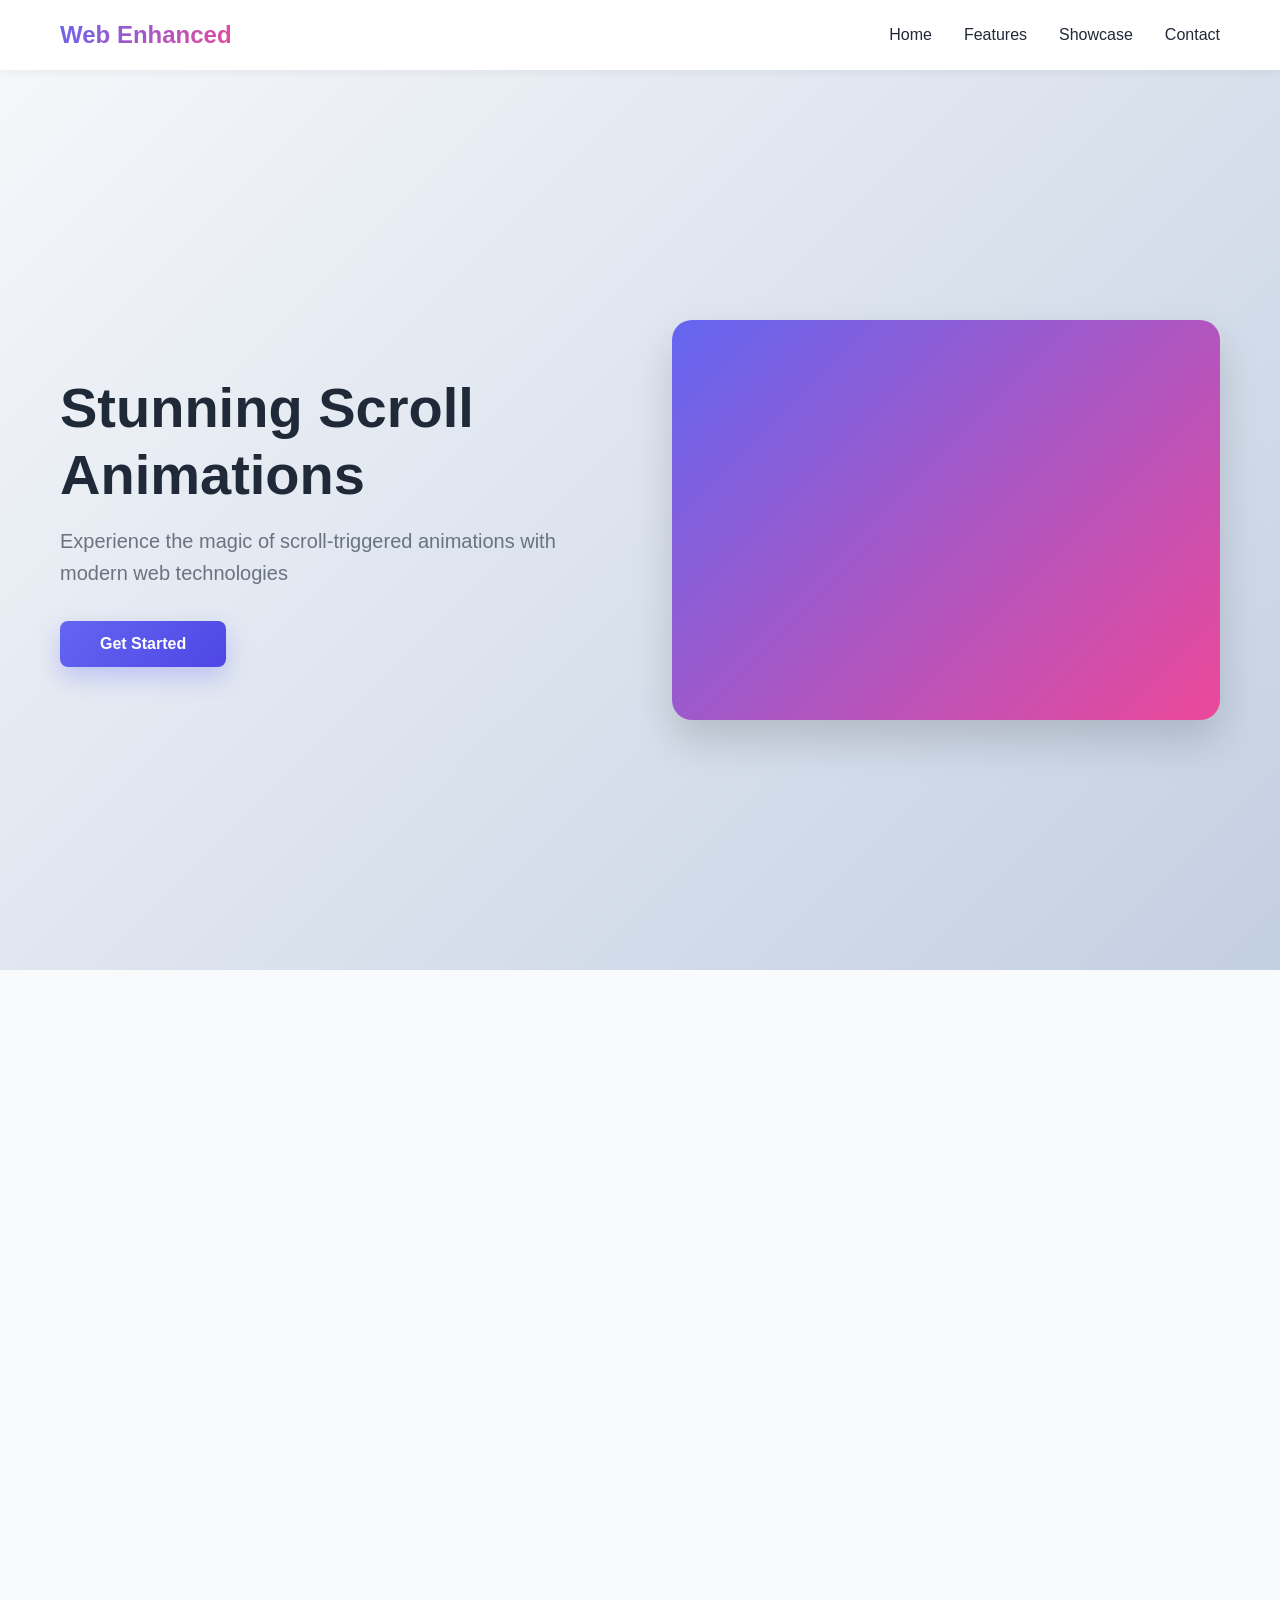
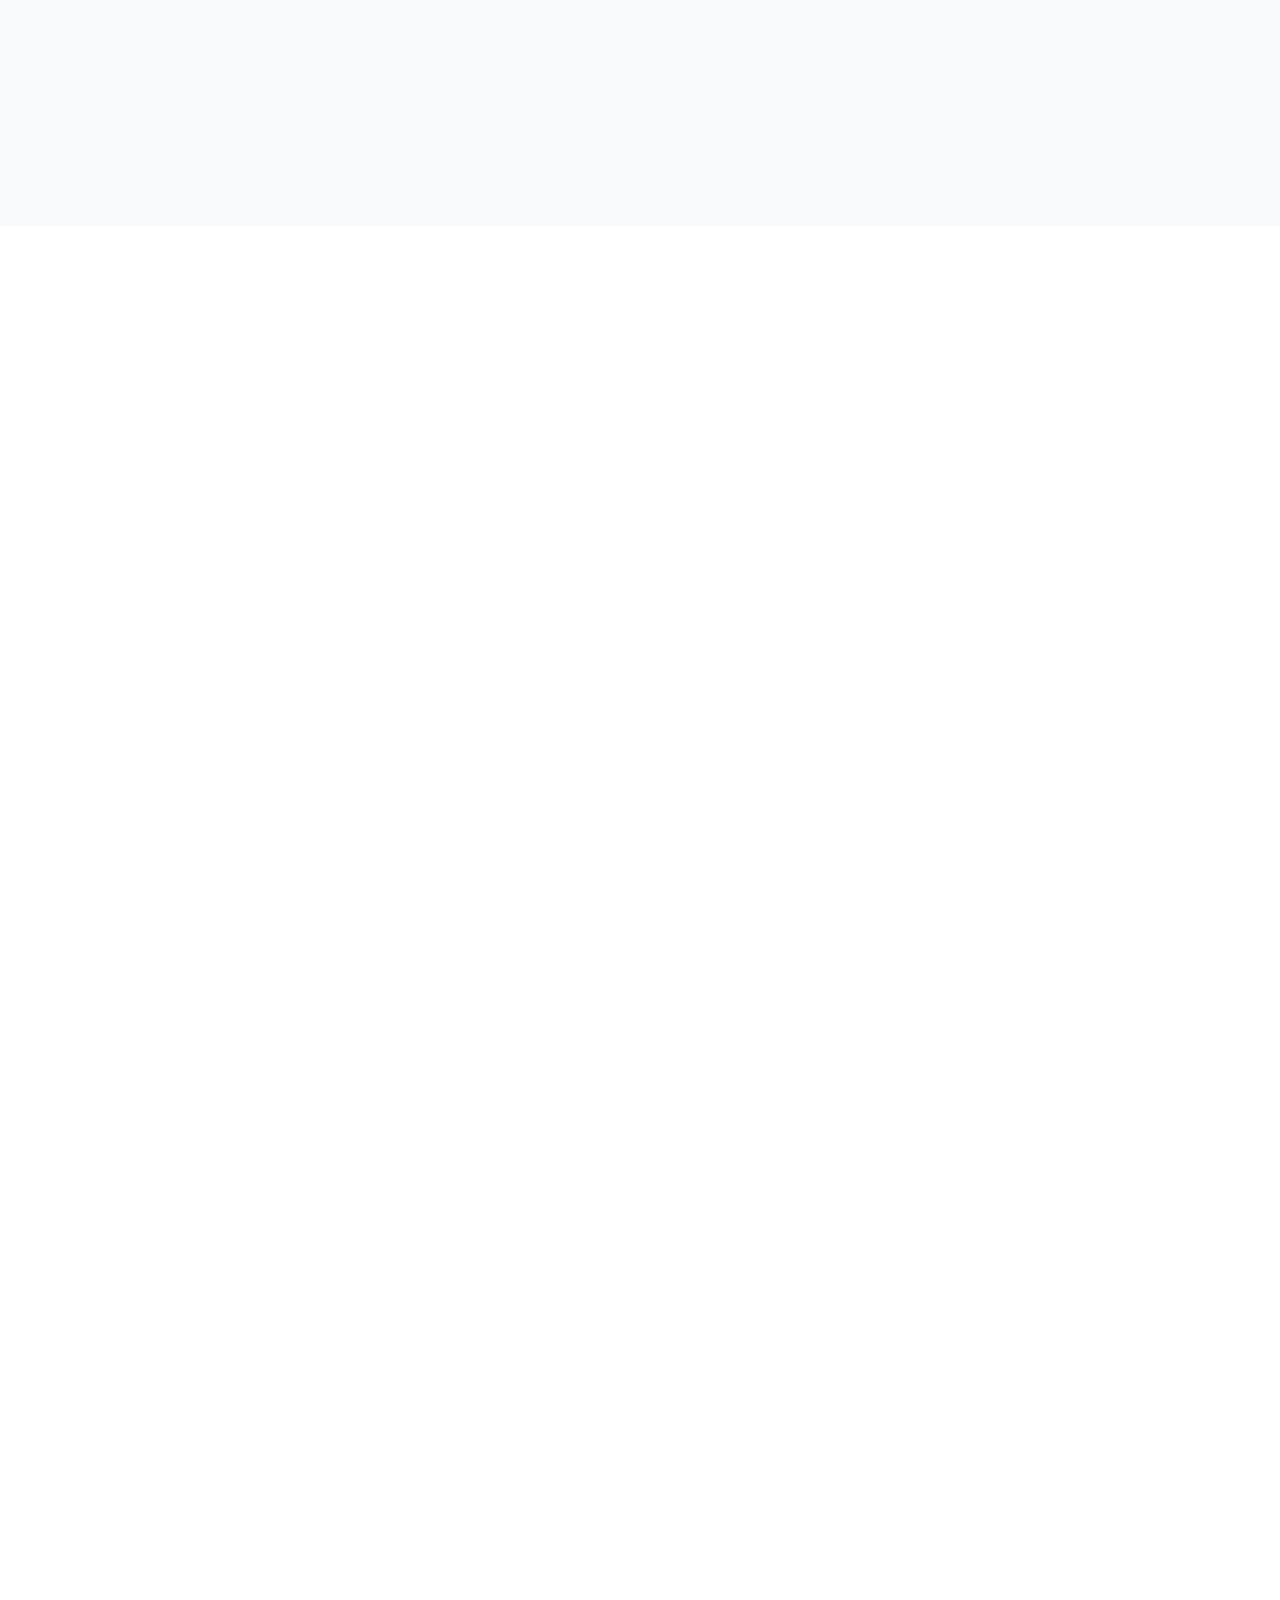
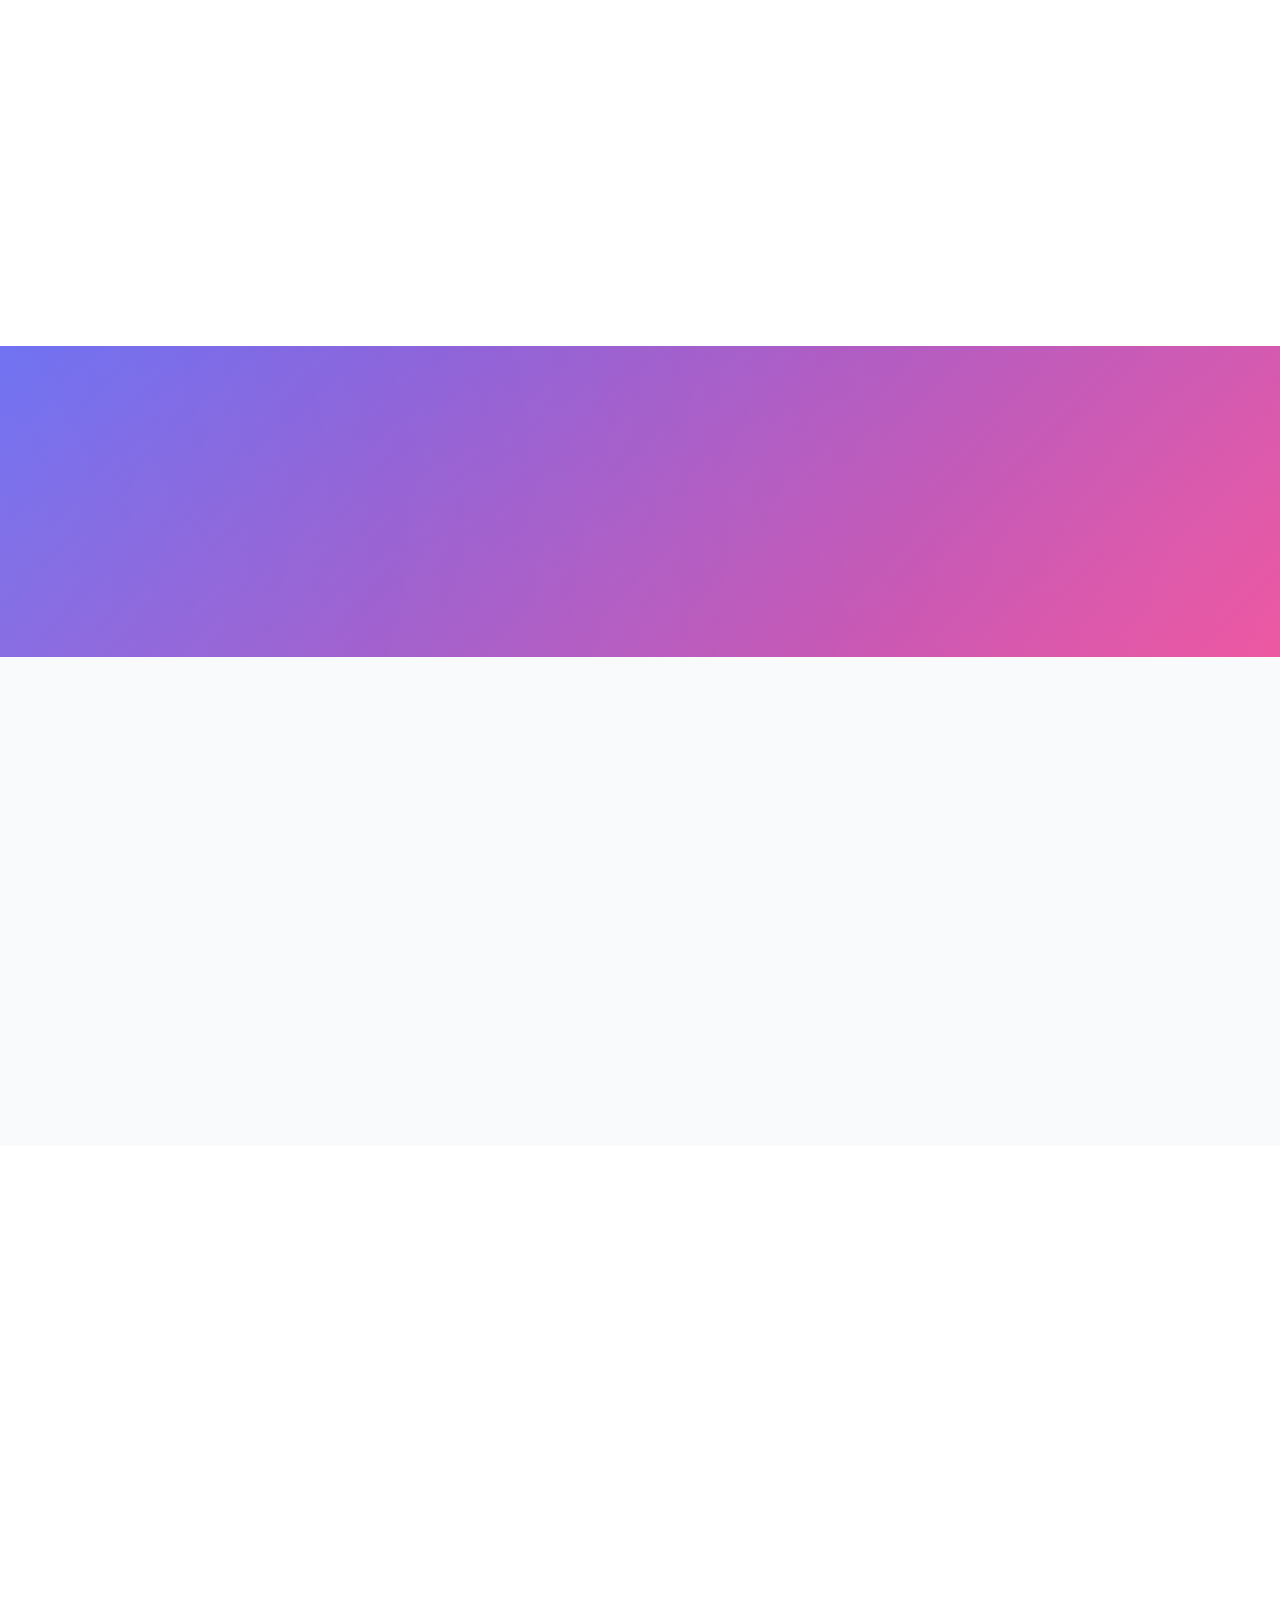
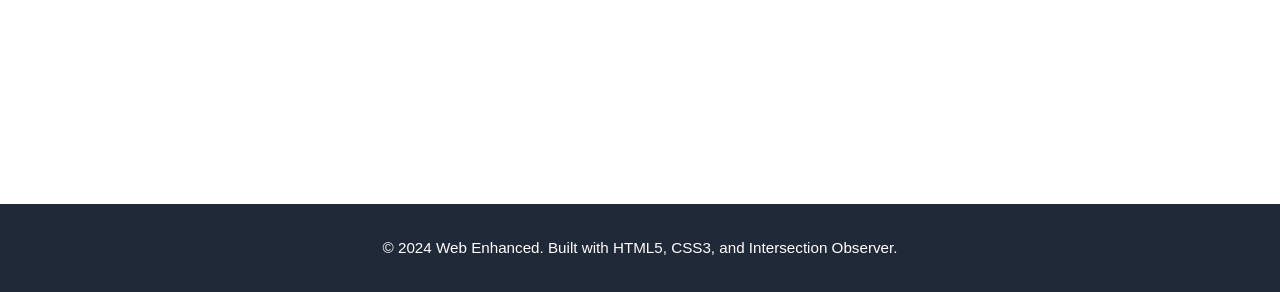
<file: index.html>
<!DOCTYPE html>
<html lang="en">
<head>
    <meta charset="UTF-8">
    <meta name="viewport" content="width=device-width, initial-scale=1.0">
    <title>Web Enhanced - Scroll Animations</title>
    <link rel="stylesheet" href="styles.css">
</head>
<body>
    <!-- Navigation -->
    <nav class="navbar">
        <div class="container">
            <div class="logo">Web Enhanced</div>
            <ul class="nav-links">
                <li><a href="#home">Home</a></li>
                <li><a href="#features">Features</a></li>
                <li><a href="#showcase">Showcase</a></li>
                <li><a href="#contact">Contact</a></li>
            </ul>
        </div>
    </nav>

    <!-- Hero Section -->
    <section id="home" class="hero">
        <div class="container">
            <div class="hero-content">
                <h1 class="hero-title fade-in-up">Stunning Scroll Animations</h1>
                <p class="hero-subtitle fade-in-up" style="animation-delay: 0.2s">
                    Experience the magic of scroll-triggered animations with modern web technologies
                </p>
                <button class="cta-button fade-in-up" style="animation-delay: 0.4s">Get Started</button>
            </div>
            <div class="hero-image fade-in-right">
                <div class="gradient-box"></div>
            </div>
        </div>
    </section>

    <!-- Features Section -->
    <section id="features" class="features">
        <div class="container">
            <h2 class="section-title scroll-animate">Key Features</h2>
            
            <div class="features-grid">
                <!-- Feature 1 -->
                <div class="feature-card scroll-animate" data-animation="slide-left">
                    <div class="feature-icon">
                        <svg width="50" height="50" viewBox="0 0 50 50" fill="none">
                            <circle cx="25" cy="25" r="22" stroke="currentColor" stroke-width="2"/>
                            <path d="M25 15v20M15 25h20" stroke="currentColor" stroke-width="2" stroke-linecap="round"/>
                        </svg>
                    </div>
                    <h3>Responsive Design</h3>
                    <p>Works seamlessly on all devices - desktop, tablet, and mobile screens.</p>
                </div>

                <!-- Feature 2 -->
                <div class="feature-card scroll-animate" data-animation="slide-up">
                    <div class="feature-icon">
                        <svg width="50" height="50" viewBox="0 0 50 50" fill="none">
                            <rect x="8" y="8" width="34" height="34" stroke="currentColor" stroke-width="2"/>
                            <path d="M22 28L28 22M28 28L22 22" stroke="currentColor" stroke-width="2" stroke-linecap="round"/>
                        </svg>
                    </div>
                    <h3>Smooth Animations</h3>
                    <p>CSS3 and Intersection Observer API for buttery-smooth scroll animations.</p>
                </div>

                <!-- Feature 3 -->
                <div class="feature-card scroll-animate" data-animation="slide-right">
                    <div class="feature-icon">
                        <svg width="50" height="50" viewBox="0 0 50 50" fill="none">
                            <circle cx="25" cy="25" r="22" stroke="currentColor" stroke-width="2"/>
                            <path d="M18 28l5-6 7 8 6-8" stroke="currentColor" stroke-width="2" stroke-linecap="round" stroke-linejoin="round"/>
                        </svg>
                    </div>
                    <h3>Performance Optimized</h3>
                    <p>Lightweight and fast-loading with optimized animations for great performance.</p>
                </div>

                <!-- Feature 4 -->
                <div class="feature-card scroll-animate" data-animation="zoom-in">
                    <div class="feature-icon">
                        <svg width="50" height="50" viewBox="0 0 50 50" fill="none">
                            <path d="M8 12h34v26H8z" stroke="currentColor" stroke-width="2"/>
                            <path d="M8 12l17 15 17-15" stroke="currentColor" stroke-width="2" stroke-linejoin="round"/>
                        </svg>
                    </div>
                    <h3>Easy Integration</h3>
                    <p>Simple to integrate into any project with minimal dependencies.</p>
                </div>

                <!-- Feature 5 -->
                <div class="feature-card scroll-animate" data-animation="slide-left">
                    <div class="feature-icon">
                        <svg width="50" height="50" viewBox="0 0 50 50" fill="none">
                            <circle cx="25" cy="25" r="22" stroke="currentColor" stroke-width="2"/>
                            <path d="M25 15v10M25 30v5" stroke="currentColor" stroke-width="2" stroke-linecap="round"/>
                            <path d="M15 25h10M30 25h10" stroke="currentColor" stroke-width="2" stroke-linecap="round"/>
                        </svg>
                    </div>
                    <h3>Modern Tech Stack</h3>
                    <p>Built with HTML5, CSS3, and vanilla JavaScript - no heavy frameworks.</p>
                </div>

                <!-- Feature 6 -->
                <div class="feature-card scroll-animate" data-animation="slide-right">
                    <div class="feature-icon">
                        <svg width="50" height="50" viewBox="0 0 50 50" fill="none">
                            <path d="M12 38h26V12H12v26z" stroke="currentColor" stroke-width="2"/>
                            <path d="M12 18h26M18 12v26M32 12v26" stroke="currentColor" stroke-width="2"/>
                        </svg>
                    </div>
                    <h3>Customizable</h3>
                    <p>Easily customize colors, animations, and timing to match your brand.</p>
                </div>
            </div>
        </div>
    </section>

    <!-- Showcase Section -->
    <section id="showcase" class="showcase">
        <div class="container">
            <h2 class="section-title scroll-animate">Animation Showcase</h2>
            
            <div class="showcase-grid">
                <!-- Showcase Item 1 -->
                <div class="showcase-item scroll-animate" data-animation="fade-in-left">
                    <div class="showcase-content">
                        <h3>Fade In Animations</h3>
                        <p>Elements fade in smoothly as they come into view. Perfect for introductions and content reveals.</p>
                    </div>
                    <div class="showcase-visual fade-visual"></div>
                </div>

                <!-- Showcase Item 2 -->
                <div class="showcase-item scroll-animate" data-animation="fade-in-right">
                    <div class="showcase-visual scale-visual"></div>
                    <div class="showcase-content">
                        <h3>Scale & Zoom Effects</h3>
                        <p>Create dynamic scale effects that grab attention and highlight important elements.</p>
                    </div>
                </div>

                <!-- Showcase Item 3 -->
                <div class="showcase-item scroll-animate" data-animation="fade-in-left">
                    <div class="showcase-content">
                        <h3>Slide Transitions</h3>
                        <p>Smooth sliding animations from various directions enhance the user experience.</p>
                    </div>
                    <div class="showcase-visual slide-visual"></div>
                </div>

                <!-- Showcase Item 4 -->
                <div class="showcase-item scroll-animate" data-animation="fade-in-right">
                    <div class="showcase-visual rotate-visual"></div>
                    <div class="showcase-content">
                        <h3>Rotation Effects</h3>
                        <p>Add rotation and transform effects for a modern, interactive feel.</p>
                    </div>
                </div>
            </div>
        </div>
    </section>

    <!-- Parallax Section -->
    <section class="parallax">
        <div class="container">
            <div class="parallax-content scroll-animate" data-animation="fade-in-up">
                <h2>Experience the Difference</h2>
                <p>Scroll animations make websites feel alive and engaging</p>
            </div>
        </div>
    </section>

    <!-- Stats Section -->
    <section class="stats">
        <div class="container">
            <h2 class="section-title scroll-animate">By The Numbers</h2>
            
            <div class="stats-grid">
                <div class="stat-card scroll-animate" data-animation="count-up">
                    <div class="stat-number">100%</div>
                    <div class="stat-label">Responsive</div>
                </div>
                <div class="stat-card scroll-animate" data-animation="count-up">
                    <div class="stat-number">60+</div>
                    <div class="stat-label">Animations</div>
                </div>
                <div class="stat-card scroll-animate" data-animation="count-up">
                    <div class="stat-number">Zero</div>
                    <div class="stat-label">Dependencies</div>
                </div>
                <div class="stat-card scroll-animate" data-animation="count-up">
                    <div class="stat-number">99%</div>
                    <div class="stat-label">Performance</div>
                </div>
            </div>
        </div>
    </section>

    <!-- Contact Section -->
    <section id="contact" class="contact">
        <div class="container">
            <h2 class="section-title scroll-animate">Get In Touch</h2>
            
            <form class="contact-form scroll-animate">
                <div class="form-group">
                    <input type="text" placeholder="Your Name" required>
                </div>
                <div class="form-group">
                    <input type="email" placeholder="Your Email" required>
                </div>
                <div class="form-group">
                    <textarea placeholder="Your Message" rows="5" required></textarea>
                </div>
                <button type="submit" class="submit-btn">Send Message</button>
            </form>
        </div>
    </section>

    <!-- Footer -->
    <footer class="footer">
        <div class="container">
            <p>&copy; 2024 Web Enhanced. Built with HTML5, CSS3, and Intersection Observer.</p>
        </div>
    </footer>

    <script src="script.js"></script>
</body>
</html>
</file>
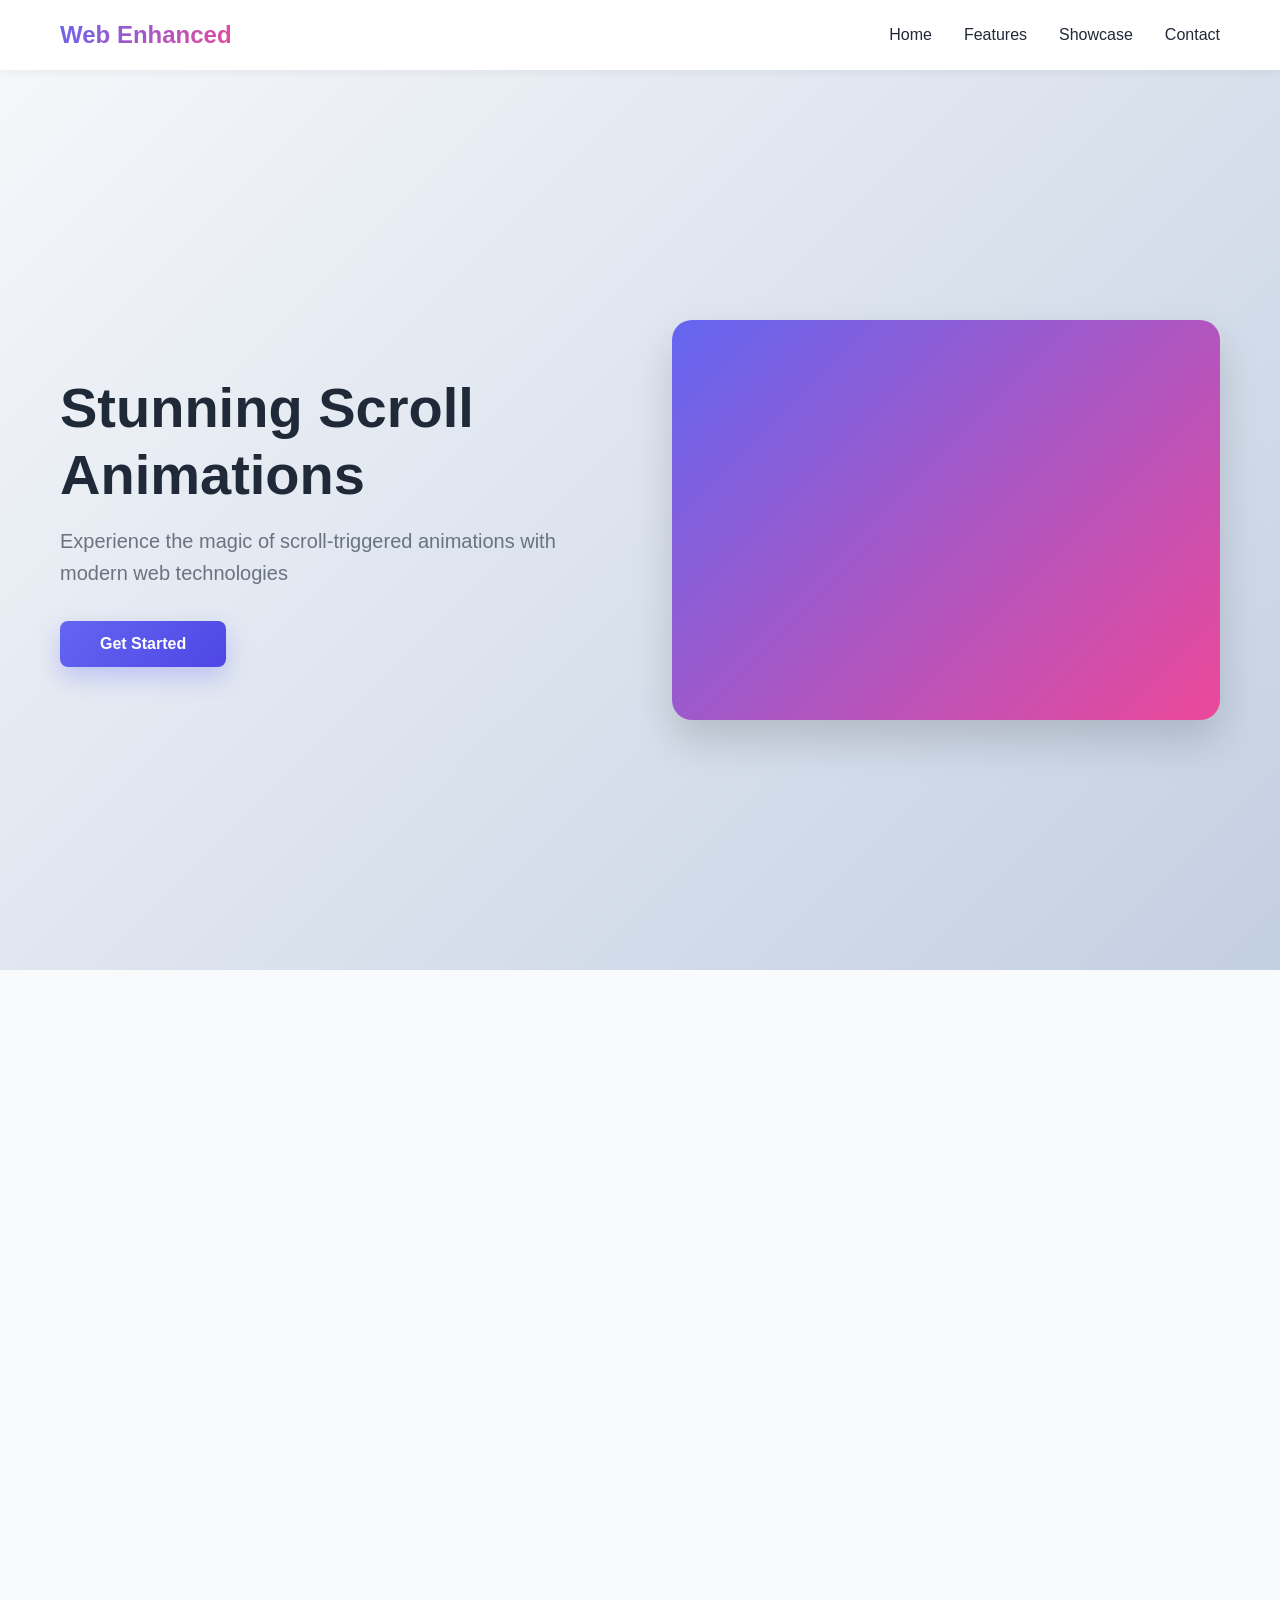
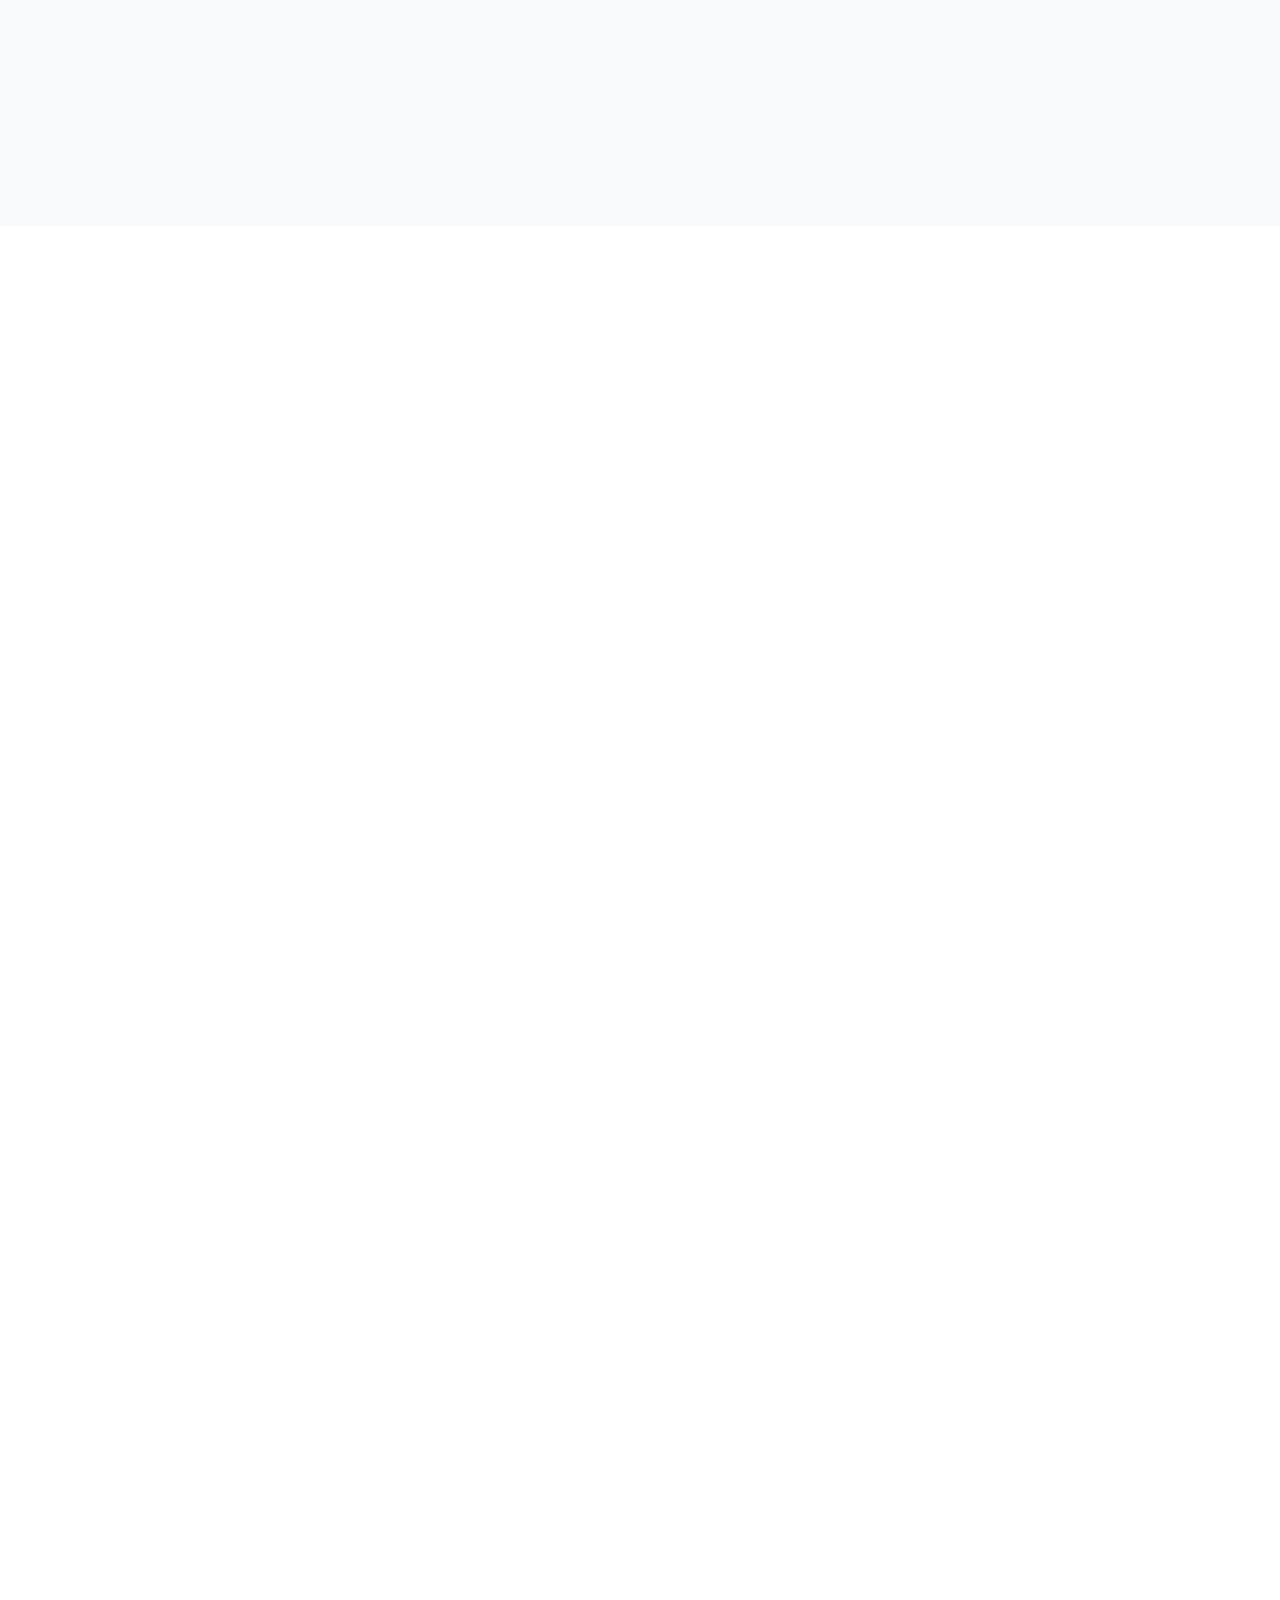
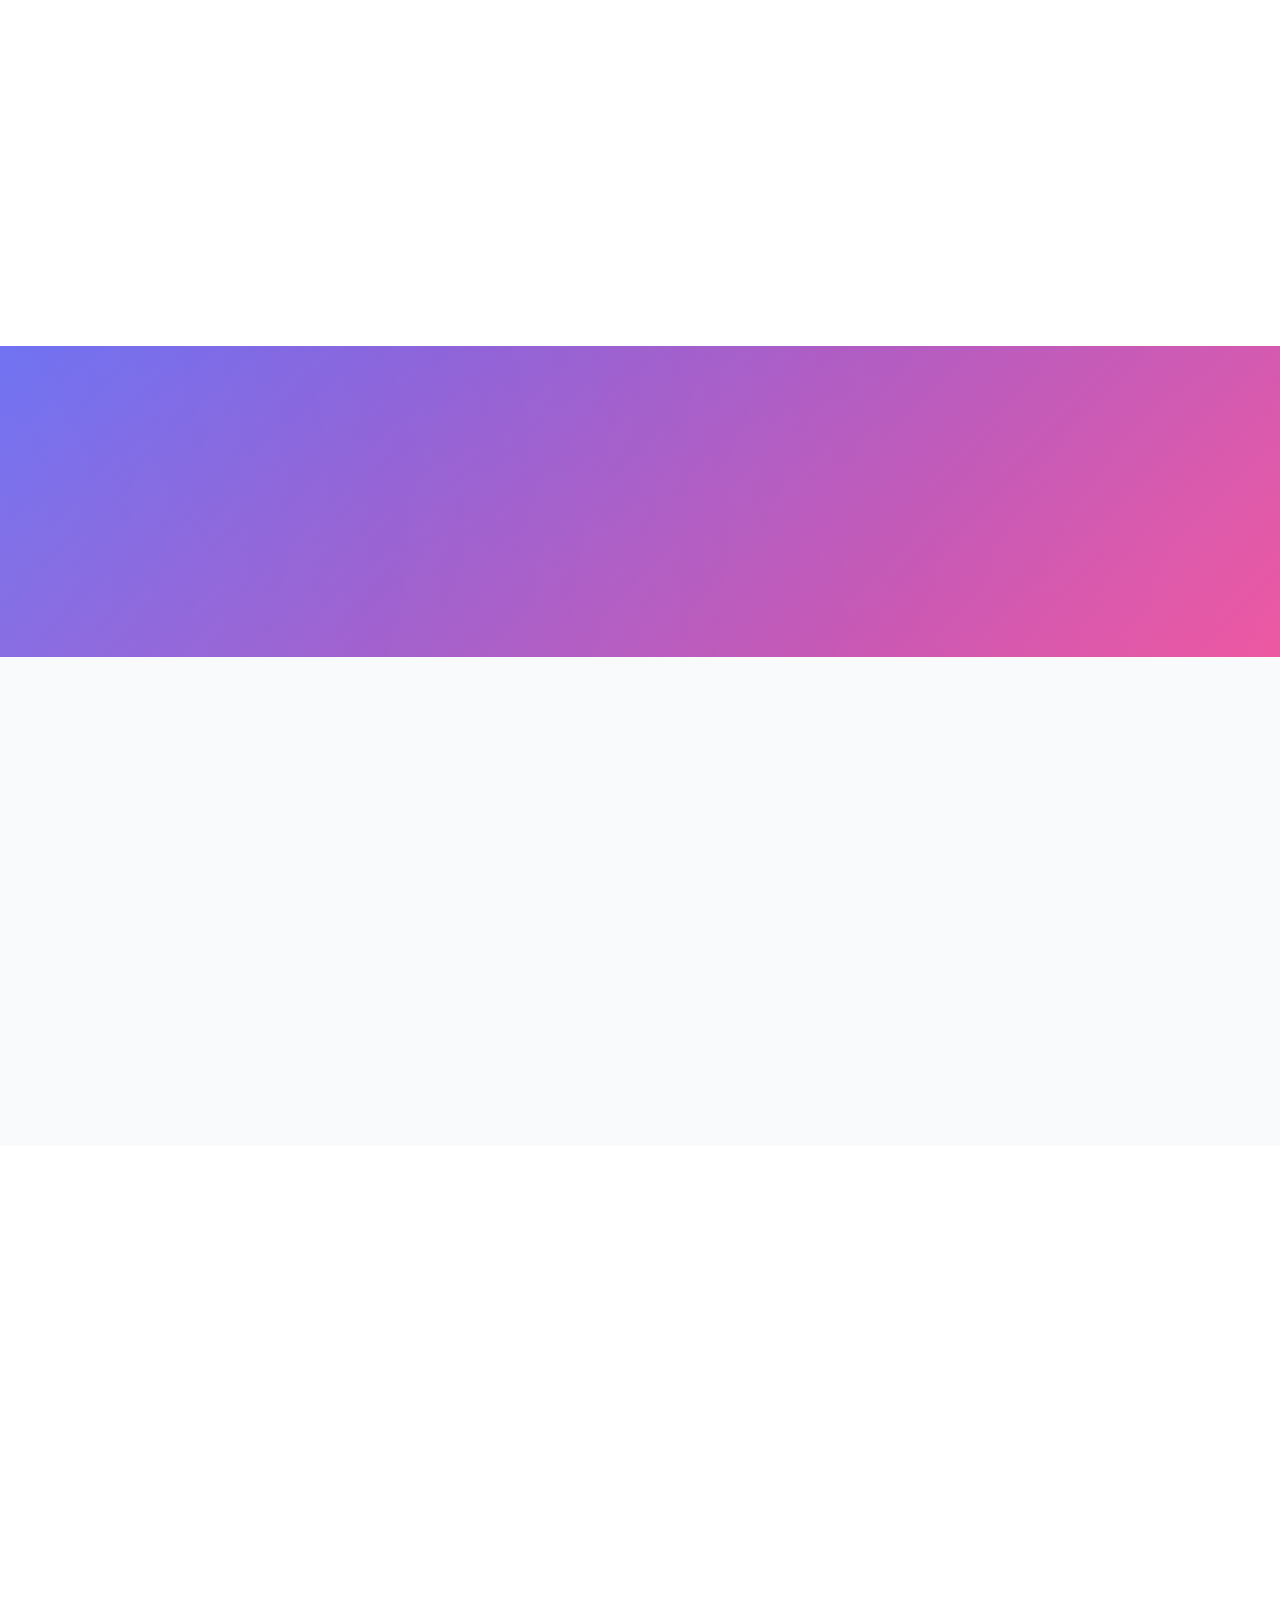
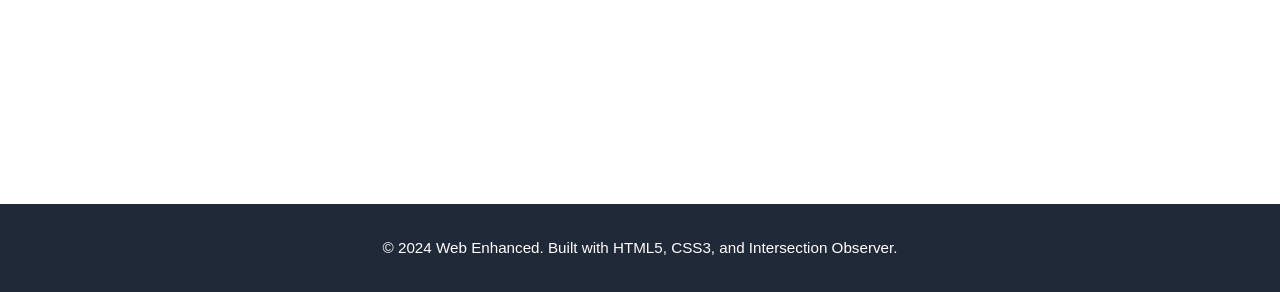
<file: html/index.html>
<!DOCTYPE html>
<html lang="en">
<head>
    <meta charset="UTF-8">
    <meta name="viewport" content="width=device-width, initial-scale=1.0">
    <title>Web Enhanced - Scroll Animations</title>
    <link rel="stylesheet" href="../css/styles.css">
</head>
<body>
    <!-- Navigation -->
    <nav class="navbar">
        <div class="container">
            <div class="logo">Web Enhanced</div>
            <ul class="nav-links">
                <li><a href="#home">Home</a></li>
                <li><a href="#features">Features</a></li>
                <li><a href="#showcase">Showcase</a></li>
                <li><a href="#contact">Contact</a></li>
            </ul>
        </div>
    </nav>

    <!-- Hero Section -->
    <section id="home" class="hero">
        <div class="container">
            <div class="hero-content">
                <h1 class="hero-title fade-in-up">Stunning Scroll Animations</h1>
                <p class="hero-subtitle fade-in-up" style="animation-delay: 0.2s">
                    Experience the magic of scroll-triggered animations with modern web technologies
                </p>
                <button class="cta-button fade-in-up" style="animation-delay: 0.4s">Get Started</button>
            </div>
            <div class="hero-image fade-in-right">
                <div class="gradient-box"></div>
            </div>
        </div>
    </section>

    <!-- Features Section -->
    <section id="features" class="features">
        <div class="container">
            <h2 class="section-title scroll-animate">Key Features</h2>
            
            <div class="features-grid">
                <!-- Feature 1 -->
                <div class="feature-card scroll-animate" data-animation="slide-left">
                    <div class="feature-icon">
                        <svg width="50" height="50" viewBox="0 0 50 50" fill="none">
                            <circle cx="25" cy="25" r="22" stroke="currentColor" stroke-width="2"/>
                            <path d="M25 15v20M15 25h20" stroke="currentColor" stroke-width="2" stroke-linecap="round"/>
                        </svg>
                    </div>
                    <h3>Responsive Design</h3>
                    <p>Works seamlessly on all devices - desktop, tablet, and mobile screens.</p>
                </div>

                <!-- Feature 2 -->
                <div class="feature-card scroll-animate" data-animation="slide-up">
                    <div class="feature-icon">
                        <svg width="50" height="50" viewBox="0 0 50 50" fill="none">
                            <rect x="8" y="8" width="34" height="34" stroke="currentColor" stroke-width="2"/>
                            <path d="M22 28L28 22M28 28L22 22" stroke="currentColor" stroke-width="2" stroke-linecap="round"/>
                        </svg>
                    </div>
                    <h3>Smooth Animations</h3>
                    <p>CSS3 and Intersection Observer API for buttery-smooth scroll animations.</p>
                </div>

                <!-- Feature 3 -->
                <div class="feature-card scroll-animate" data-animation="slide-right">
                    <div class="feature-icon">
                        <svg width="50" height="50" viewBox="0 0 50 50" fill="none">
                            <circle cx="25" cy="25" r="22" stroke="currentColor" stroke-width="2"/>
                            <path d="M18 28l5-6 7 8 6-8" stroke="currentColor" stroke-width="2" stroke-linecap="round" stroke-linejoin="round"/>
                        </svg>
                    </div>
                    <h3>Performance Optimized</h3>
                    <p>Lightweight and fast-loading with optimized animations for great performance.</p>
                </div>

                <!-- Feature 4 -->
                <div class="feature-card scroll-animate" data-animation="zoom-in">
                    <div class="feature-icon">
                        <svg width="50" height="50" viewBox="0 0 50 50" fill="none">
                            <path d="M8 12h34v26H8z" stroke="currentColor" stroke-width="2"/>
                            <path d="M8 12l17 15 17-15" stroke="currentColor" stroke-width="2" stroke-linejoin="round"/>
                        </svg>
                    </div>
                    <h3>Easy Integration</h3>
                    <p>Simple to integrate into any project with minimal dependencies.</p>
                </div>

                <!-- Feature 5 -->
                <div class="feature-card scroll-animate" data-animation="slide-left">
                    <div class="feature-icon">
                        <svg width="50" height="50" viewBox="0 0 50 50" fill="none">
                            <circle cx="25" cy="25" r="22" stroke="currentColor" stroke-width="2"/>
                            <path d="M25 15v10M25 30v5" stroke="currentColor" stroke-width="2" stroke-linecap="round"/>
                            <path d="M15 25h10M30 25h10" stroke="currentColor" stroke-width="2" stroke-linecap="round"/>
                        </svg>
                    </div>
                    <h3>Modern Tech Stack</h3>
                    <p>Built with HTML5, CSS3, and vanilla JavaScript - no heavy frameworks.</p>
                </div>

                <!-- Feature 6 -->
                <div class="feature-card scroll-animate" data-animation="slide-right">
                    <div class="feature-icon">
                        <svg width="50" height="50" viewBox="0 0 50 50" fill="none">
                            <path d="M12 38h26V12H12v26z" stroke="currentColor" stroke-width="2"/>
                            <path d="M12 18h26M18 12v26M32 12v26" stroke="currentColor" stroke-width="2"/>
                        </svg>
                    </div>
                    <h3>Customizable</h3>
                    <p>Easily customize colors, animations, and timing to match your brand.</p>
                </div>
            </div>
        </div>
    </section>

    <!-- Showcase Section -->
    <section id="showcase" class="showcase">
        <div class="container">
            <h2 class="section-title scroll-animate">Animation Showcase</h2>
            
            <div class="showcase-grid">
                <!-- Showcase Item 1 -->
                <div class="showcase-item scroll-animate" data-animation="fade-in-left">
                    <div class="showcase-content">
                        <h3>Fade In Animations</h3>
                        <p>Elements fade in smoothly as they come into view. Perfect for introductions and content reveals.</p>
                    </div>
                    <div class="showcase-visual fade-visual"></div>
                </div>

                <!-- Showcase Item 2 -->
                <div class="showcase-item scroll-animate" data-animation="zoom-in">
                    <div class="showcase-visual scale-visual"></div>
                    <div class="showcase-content">
                        <h3>Scale & Zoom Effects</h3>
                        <p>Create dynamic scale effects that grab attention and highlight important elements.</p>
                    </div>
                </div>

                <!-- Showcase Item 3 -->
                <div class="showcase-item scroll-animate" data-animation="slide-in-left">
                    <div class="showcase-content">
                        <h3>Slide Transitions</h3>
                        <p>Smooth sliding animations from various directions enhance the user experience.</p>
                    </div>
                    <div class="showcase-visual slide-visual"></div>
                </div>

                <!-- Showcase Item 4 -->
                <div class="showcase-item scroll-animate" data-animation="rotate">
                    <div class="showcase-visual rotate-visual"></div>
                    <div class="showcase-content">
                        <h3>Rotation Effects</h3>
                        <p>Add rotation and transform effects for a modern, interactive feel.</p>
                    </div>
                </div>
            </div>
        </div>
    </section>

    <!-- Parallax Section -->
    <section class="parallax">
        <div class="container">
            <div class="parallax-content scroll-animate" data-animation="fade-in-up">
                <h2>Experience the Difference</h2>
                <p>Scroll animations make websites feel alive and engaging</p>
            </div>
        </div>
    </section>

    <!-- Stats Section -->
    <section class="stats">
        <div class="container">
            <h2 class="section-title scroll-animate">By The Numbers</h2>
            
            <div class="stats-grid">
                <div class="stat-card scroll-animate" data-animation="count-up">
                    <div class="stat-number">100%</div>
                    <div class="stat-label">Responsive</div>
                </div>
                <div class="stat-card scroll-animate" data-animation="count-up">
                    <div class="stat-number">60+</div>
                    <div class="stat-label">Animations</div>
                </div>
                <div class="stat-card scroll-animate" data-animation="count-up">
                    <div class="stat-number">Zero</div>
                    <div class="stat-label">Dependencies</div>
                </div>
                <div class="stat-card scroll-animate" data-animation="count-up">
                    <div class="stat-number">99%</div>
                    <div class="stat-label">Performance</div>
                </div>
            </div>
        </div>
    </section>

    <!-- Contact Section -->
    <section id="contact" class="contact">
        <div class="container">
            <h2 class="section-title scroll-animate">Get In Touch</h2>
            
            <form class="contact-form scroll-animate">
                <div class="form-group">
                    <input type="text" placeholder="Your Name" required>
                </div>
                <div class="form-group">
                    <input type="email" placeholder="Your Email" required>
                </div>
                <div class="form-group">
                    <textarea placeholder="Your Message" rows="5" required></textarea>
                </div>
                <button type="submit" class="submit-btn">Send Message</button>
            </form>
        </div>
    </section>

    <!-- Footer -->
    <footer class="footer">
        <div class="container">
            <p>&copy; 2024 Web Enhanced. Built with HTML5, CSS3, and Intersection Observer.</p>
        </div>
    </footer>

    <script src="../js/script.js"></script>
</body>
</html>
</file>
<file: styles.css>
/* ===== CSS Variables & Root ===== */
:root {
    --primary-color: #6366f1;
    --primary-dark: #4f46e5;
    --secondary-color: #ec4899;
    --text-dark: #1f2937;
    --text-light: #6b7280;
    --bg-light: #f9fafb;
    --bg-white: #ffffff;
    --border-color: #e5e7eb;
    --shadow: 0 10px 30px rgba(0, 0, 0, 0.1);
    --shadow-lg: 0 20px 40px rgba(0, 0, 0, 0.15);
}

/* ===== Global Styles ===== */
* {
    margin: 0;
    padding: 0;
    box-sizing: border-box;
}

html {
    scroll-behavior: smooth;
}

body {
    font-family: 'Segoe UI', Tahoma, Geneva, Verdana, sans-serif;
    color: var(--text-dark);
    background-color: var(--bg-white);
    line-height: 1.6;
    overflow-x: hidden;
}

.container {
    max-width: 1200px;
    margin: 0 auto;
    padding: 0 20px;
}

/* ===== Navigation ===== */
.navbar {
    position: sticky;
    top: 0;
    z-index: 1000;
    background: rgba(255, 255, 255, 0.95);
    backdrop-filter: blur(10px);
    box-shadow: 0 2px 10px rgba(0, 0, 0, 0.05);
    transition: all 0.3s ease;
}

.navbar .container {
    display: flex;
    justify-content: space-between;
    align-items: center;
    padding: 1rem 20px;
}

.logo {
    font-size: 1.5rem;
    font-weight: 700;
    background: linear-gradient(135deg, var(--primary-color), var(--secondary-color));
    -webkit-background-clip: text;
    -webkit-text-fill-color: transparent;
    background-clip: text;
}

.nav-links {
    display: flex;
    list-style: none;
    gap: 2rem;
}

.nav-links a {
    text-decoration: none;
    color: var(--text-dark);
    font-weight: 500;
    position: relative;
    transition: color 0.3s ease;
}

.nav-links a::after {
    content: '';
    position: absolute;
    bottom: -5px;
    left: 0;
    width: 0;
    height: 2px;
    background: var(--primary-color);
    transition: width 0.3s ease;
}

.nav-links a:hover {
    color: var(--primary-color);
}

.nav-links a:hover::after {
    width: 100%;
}

/* ===== Hero Section ===== */
.hero {
    padding: 100px 20px;
    background: linear-gradient(135deg, #f5f7fa 0%, #c3cfe2 100%);
    min-height: 100vh;
    display: flex;
    align-items: center;
    position: relative;
    overflow: hidden;
}

.hero .container {
    display: grid;
    grid-template-columns: 1fr 1fr;
    gap: 4rem;
    align-items: center;
}

.hero-content h1 {
    font-size: 3.5rem;
    font-weight: 800;
    margin-bottom: 1rem;
    line-height: 1.2;
    color: var(--text-dark);
}

.hero-subtitle {
    font-size: 1.25rem;
    color: var(--text-light);
    margin-bottom: 2rem;
    max-width: 500px;
}

.cta-button {
    padding: 14px 40px;
    font-size: 1rem;
    font-weight: 600;
    border: none;
    border-radius: 8px;
    background: linear-gradient(135deg, var(--primary-color), var(--primary-dark));
    color: white;
    cursor: pointer;
    transition: all 0.3s ease;
    box-shadow: 0 10px 25px rgba(99, 102, 241, 0.3);
}

.cta-button:hover {
    transform: translateY(-3px);
    box-shadow: 0 15px 35px rgba(99, 102, 241, 0.4);
}

.hero-image {
    position: relative;
    height: 400px;
}

.gradient-box {
    width: 100%;
    height: 100%;
    background: linear-gradient(135deg, var(--primary-color), var(--secondary-color));
    border-radius: 20px;
    box-shadow: var(--shadow-lg);
    animation: float 3s ease-in-out infinite;
}

@keyframes float {
    0%, 100% {
        transform: translateY(0px);
    }
    50% {
        transform: translateY(-20px);
    }
}

/* ===== Features Section ===== */
.features {
    padding: 100px 20px;
    background: var(--bg-light);
}

.section-title {
    text-align: center;
    font-size: 2.5rem;
    font-weight: 800;
    margin-bottom: 4rem;
    color: var(--text-dark);
}

.features-grid {
    display: grid;
    grid-template-columns: repeat(auto-fit, minmax(300px, 1fr));
    gap: 2rem;
}

.feature-card {
    background: var(--bg-white);
    padding: 2rem;
    border-radius: 12px;
    text-align: center;
    box-shadow: 0 5px 15px rgba(0, 0, 0, 0.08);
    transition: all 0.3s ease;
}

.feature-card:hover {
    transform: translateY(-10px);
    box-shadow: var(--shadow);
}

.feature-icon {
    width: 70px;
    height: 70px;
    margin: 0 auto 1.5rem;
    display: flex;
    align-items: center;
    justify-content: center;
    background: linear-gradient(135deg, var(--primary-color), var(--primary-dark));
    border-radius: 12px;
    color: white;
}

.feature-card h3 {
    font-size: 1.3rem;
    margin-bottom: 0.5rem;
    color: var(--text-dark);
}

.feature-card p {
    color: var(--text-light);
    font-size: 0.95rem;
}

/* ===== Showcase Section ===== */
.showcase {
    padding: 100px 20px;
    background: var(--bg-white);
}

.showcase-grid {
    display: grid;
    gap: 4rem;
}

.showcase-item {
    display: grid;
    grid-template-columns: 1fr 1fr;
    gap: 3rem;
    align-items: center;
}

.showcase-item:nth-child(even) {
    grid-template-columns: 1fr 1fr;
    direction: rtl;
}

.showcase-item:nth-child(even) > * {
    direction: ltr;
}

.showcase-content h3 {
    font-size: 2rem;
    margin-bottom: 1rem;
    color: var(--text-dark);
}

.showcase-content p {
    font-size: 1.1rem;
    color: var(--text-light);
    line-height: 1.8;
}

.showcase-visual {
    width: 100%;
    height: 300px;
    border-radius: 12px;
    box-shadow: var(--shadow);
}

.fade-visual {
    background: linear-gradient(135deg, #667eea 0%, #764ba2 100%);
    opacity: 0.9;
}

.scale-visual {
    background: linear-gradient(135deg, #f093fb 0%, #f5576c 100%);
    opacity: 0.9;
}

.slide-visual {
    background: linear-gradient(135deg, #4facfe 0%, #00f2fe 100%);
    opacity: 0.9;
}

.rotate-visual {
    background: linear-gradient(135deg, #43e97b 0%, #38f9d7 100%);
    opacity: 0.9;
}

/* ===== Parallax Section ===== */
.parallax {
    padding: 100px 20px;
    background: linear-gradient(135deg, var(--primary-color), var(--secondary-color));
    color: white;
    text-align: center;
    position: relative;
    overflow: hidden;
}

.parallax::before {
    content: '';
    position: absolute;
    top: -50%;
    left: -50%;
    width: 200%;
    height: 200%;
    background: 
        radial-gradient(circle at 20% 50%, rgba(255, 255, 255, 0.1) 0%, transparent 50%),
        radial-gradient(circle at 80% 80%, rgba(255, 255, 255, 0.1) 0%, transparent 50%);
    animation: float 5s ease-in-out infinite;
    z-index: 0;
}

.parallax-content {
    position: relative;
    z-index: 1;
}

.parallax h2 {
    font-size: 2.5rem;
    margin-bottom: 1rem;
}

.parallax p {
    font-size: 1.2rem;
    opacity: 0.95;
}

/* ===== Stats Section ===== */
.stats {
    padding: 100px 20px;
    background: var(--bg-light);
}

.stats-grid {
    display: grid;
    grid-template-columns: repeat(auto-fit, minmax(200px, 1fr));
    gap: 2rem;
    margin-top: 3rem;
}

.stat-card {
    background: var(--bg-white);
    padding: 2rem;
    border-radius: 12px;
    text-align: center;
    box-shadow: 0 5px 15px rgba(0, 0, 0, 0.08);
}

.stat-number {
    font-size: 2.5rem;
    font-weight: 800;
    color: var(--primary-color);
    margin-bottom: 0.5rem;
}

.stat-label {
    color: var(--text-light);
    font-size: 1rem;
}

/* ===== Contact Section ===== */
.contact {
    padding: 100px 20px;
    background: var(--bg-white);
}

.contact-form {
    max-width: 600px;
    margin: 0 auto;
}

.form-group {
    margin-bottom: 1.5rem;
}

.form-group input,
.form-group textarea {
    width: 100%;
    padding: 12px 16px;
    border: 1px solid var(--border-color);
    border-radius: 8px;
    font-family: inherit;
    font-size: 1rem;
    transition: all 0.3s ease;
}

.form-group input:focus,
.form-group textarea:focus {
    outline: none;
    border-color: var(--primary-color);
    box-shadow: 0 0 0 3px rgba(99, 102, 241, 0.1);
}

.submit-btn {
    width: 100%;
    padding: 14px 24px;
    font-size: 1rem;
    font-weight: 600;
    border: none;
    border-radius: 8px;
    background: linear-gradient(135deg, var(--primary-color), var(--primary-dark));
    color: white;
    cursor: pointer;
    transition: all 0.3s ease;
    box-shadow: 0 10px 25px rgba(99, 102, 241, 0.3);
}

.submit-btn:hover {
    transform: translateY(-2px);
    box-shadow: 0 15px 35px rgba(99, 102, 241, 0.4);
}

/* ===== Footer ===== */
.footer {
    padding: 2rem 20px;
    background: var(--text-dark);
    color: white;
    text-align: center;
    font-size: 0.95rem;
}

/* ===== Scroll Animation Keyframes ===== */
@keyframes fadeInUp {
    from {
        opacity: 0;
        transform: translateY(30px);
    }
    to {
        opacity: 1;
        transform: translateY(0);
    }
}

@keyframes fadeInRight {
    from {
        opacity: 0;
        transform: translateX(-30px);
    }
    to {
        opacity: 1;
        transform: translateX(0);
    }
}

@keyframes fadeInLeft {
    from {
        opacity: 0;
        transform: translateX(30px);
    }
    to {
        opacity: 1;
        transform: translateX(0);
    }
}

@keyframes slideInLeft {
    from {
        opacity: 0;
        transform: translateX(-60px);
    }
    to {
        opacity: 1;
        transform: translateX(0);
    }
}

@keyframes slideInRight {
    from {
        opacity: 0;
        transform: translateX(60px);
    }
    to {
        opacity: 1;
        transform: translateX(0);
    }
}

@keyframes slideInUp {
    from {
        opacity: 0;
        transform: translateY(60px);
    }
    to {
        opacity: 1;
        transform: translateY(0);
    }
}

@keyframes zoomIn {
    from {
        opacity: 0;
        transform: scale(0.9);
    }
    to {
        opacity: 1;
        transform: scale(1);
    }
}

/* ===== Initial Animation States ===== */
.fade-in-up {
    animation: fadeInUp 0.6s ease-out forwards;
}

.fade-in-right {
    animation: fadeInRight 0.6s ease-out forwards;
}

.fade-in-left {
    animation: fadeInLeft 0.6s ease-out forwards;
}

.slide-in-left {
    animation: slideInLeft 0.6s ease-out forwards;
}

.slide-in-right {
    animation: slideInRight 0.6s ease-out forwards;
}

.slide-in-up {
    animation: slideInUp 0.6s ease-out forwards;
}

.zoom-in {
    animation: zoomIn 0.6s ease-out forwards;
}

/* ===== Page Load Animations ===== */
.scroll-animate {
    opacity: 0;
    animation: none;
    will-change: transform, opacity;
}

/* Hero animations - these show immediately on page load */
.hero-content h1 {
    animation: fadeInUp 0.8s ease-out 0.2s forwards;
}

.hero-subtitle {
    animation: fadeInUp 0.8s ease-out 0.4s forwards;
}

.cta-button {
    animation: fadeInUp 0.8s ease-out 0.6s forwards;
}

.hero-image {
    animation: fadeInRight 0.8s ease-out forwards;
}

/* ===== Responsive Design ===== */
@media (max-width: 768px) {
    .nav-links {
        gap: 1rem;
        font-size: 0.9rem;
    }

    .hero .container {
        grid-template-columns: 1fr;
        padding: 50px 0;
    }

    .hero-content h1 {
        font-size: 2.2rem;
    }

    .hero-image {
        height: 300px;
        margin-top: 2rem;
    }

    .section-title {
        font-size: 1.8rem;
    }

    .features-grid {
        grid-template-columns: 1fr;
    }

    .showcase-item {
        grid-template-columns: 1fr;
    }

    .showcase-item:nth-child(even) {
        direction: ltr;
    }

    .showcase-visual {
        height: 250px;
    }

    .parallax h2 {
        font-size: 1.8rem;
    }

    .stats-grid {
        grid-template-columns: repeat(2, 1fr);
    }

    .stat-number {
        font-size: 2rem;
    }
}

@media (max-width: 480px) {
    .navbar .container {
        padding: 0.75rem 20px;
    }

    .logo {
        font-size: 1.2rem;
    }

    .nav-links {
        gap: 0.75rem;
        font-size: 0.8rem;
    }

    .hero-content h1 {
        font-size: 1.8rem;
    }

    .hero-subtitle {
        font-size: 1rem;
    }

    .section-title {
        font-size: 1.5rem;
        margin-bottom: 2rem;
    }

    .feature-card {
        padding: 1.5rem;
    }

    .showcase-content h3 {
        font-size: 1.3rem;
    }

    .showcase-content p {
        font-size: 0.95rem;
    }

    .parallax h2 {
        font-size: 1.5rem;
    }

    .parallax p {
        font-size: 1rem;
    }

    .stats-grid {
        grid-template-columns: 1fr;
        gap: 1rem;
    }

    .stat-number {
        font-size: 1.8rem;
    }
}
</file>
<file: css/styles.css>
/* ===== CSS Variables & Root ===== */
:root {
    --primary-color: #6366f1;
    --primary-dark: #4f46e5;
    --secondary-color: #ec4899;
    --text-dark: #1f2937;
    --text-light: #6b7280;
    --bg-light: #f9fafb;
    --bg-white: #ffffff;
    --border-color: #e5e7eb;
    --shadow: 0 10px 30px rgba(0, 0, 0, 0.1);
    --shadow-lg: 0 20px 40px rgba(0, 0, 0, 0.15);
}

/* ===== Global Styles ===== */
* {
    margin: 0;
    padding: 0;
    box-sizing: border-box;
}

html {
    scroll-behavior: smooth;
}

body {
    font-family: 'Segoe UI', Tahoma, Geneva, Verdana, sans-serif;
    color: var(--text-dark);
    background-color: var(--bg-white);
    line-height: 1.6;
    overflow-x: hidden;
}

.container {
    max-width: 1200px;
    margin: 0 auto;
    padding: 0 20px;
}

/* ===== Navigation ===== */
.navbar {
    position: sticky;
    top: 0;
    z-index: 1000;
    background: rgba(255, 255, 255, 0.95);
    backdrop-filter: blur(10px);
    box-shadow: 0 2px 10px rgba(0, 0, 0, 0.05);
    transition: all 0.3s ease;
}

.navbar .container {
    display: flex;
    justify-content: space-between;
    align-items: center;
    padding: 1rem 20px;
}

.logo {
    font-size: 1.5rem;
    font-weight: 700;
    background: linear-gradient(135deg, var(--primary-color), var(--secondary-color));
    -webkit-background-clip: text;
    -webkit-text-fill-color: transparent;
    background-clip: text;
}

.nav-links {
    display: flex;
    list-style: none;
    gap: 2rem;
}

.nav-links a {
    text-decoration: none;
    color: var(--text-dark);
    font-weight: 500;
    position: relative;
    transition: color 0.3s ease;
}

.nav-links a::after {
    content: '';
    position: absolute;
    bottom: -5px;
    left: 0;
    width: 0;
    height: 2px;
    background: var(--primary-color);
    transition: width 0.3s ease;
}

.nav-links a:hover {
    color: var(--primary-color);
}

.nav-links a:hover::after {
    width: 100%;
}

/* ===== Hero Section ===== */
.hero {
    padding: 100px 20px;
    background: linear-gradient(135deg, #f5f7fa 0%, #c3cfe2 100%);
    min-height: 100vh;
    display: flex;
    align-items: center;
    position: relative;
    overflow: hidden;
}

.hero .container {
    display: grid;
    grid-template-columns: 1fr 1fr;
    gap: 4rem;
    align-items: center;
}

.hero-content h1 {
    font-size: 3.5rem;
    font-weight: 800;
    margin-bottom: 1rem;
    line-height: 1.2;
    color: var(--text-dark);
}

.hero-subtitle {
    font-size: 1.25rem;
    color: var(--text-light);
    margin-bottom: 2rem;
    max-width: 500px;
}

.cta-button {
    padding: 14px 40px;
    font-size: 1rem;
    font-weight: 600;
    border: none;
    border-radius: 8px;
    background: linear-gradient(135deg, var(--primary-color), var(--primary-dark));
    color: white;
    cursor: pointer;
    transition: all 0.3s ease;
    box-shadow: 0 10px 25px rgba(99, 102, 241, 0.3);
}

.cta-button:hover {
    transform: translateY(-3px);
    box-shadow: 0 15px 35px rgba(99, 102, 241, 0.4);
}

.hero-image {
    position: relative;
    height: 400px;
}

.gradient-box {
    width: 100%;
    height: 100%;
    background: linear-gradient(135deg, var(--primary-color), var(--secondary-color));
    border-radius: 20px;
    box-shadow: var(--shadow-lg);
    animation: float 3s ease-in-out infinite;
}

@keyframes float {
    0%, 100% {
        transform: translateY(0px);
    }
    50% {
        transform: translateY(-20px);
    }
}

/* ===== Features Section ===== */
.features {
    padding: 100px 20px;
    background: var(--bg-light);
}

.section-title {
    text-align: center;
    font-size: 2.5rem;
    font-weight: 800;
    margin-bottom: 4rem;
    color: var(--text-dark);
}

.features-grid {
    display: grid;
    grid-template-columns: repeat(auto-fit, minmax(300px, 1fr));
    gap: 2rem;
}

.feature-card {
    background: var(--bg-white);
    padding: 2rem;
    border-radius: 12px;
    text-align: center;
    box-shadow: 0 5px 15px rgba(0, 0, 0, 0.08);
    transition: all 0.3s ease;
}

.feature-card:hover {
    transform: translateY(-10px);
    box-shadow: var(--shadow);
}

.feature-icon {
    width: 70px;
    height: 70px;
    margin: 0 auto 1.5rem;
    display: flex;
    align-items: center;
    justify-content: center;
    background: linear-gradient(135deg, var(--primary-color), var(--primary-dark));
    border-radius: 12px;
    color: white;
}

.feature-card h3 {
    font-size: 1.3rem;
    margin-bottom: 0.5rem;
    color: var(--text-dark);
}

.feature-card p {
    color: var(--text-light);
    font-size: 0.95rem;
}

/* ===== Showcase Section ===== */
.showcase {
    padding: 100px 20px;
    background: var(--bg-white);
}

.showcase-grid {
    display: grid;
    gap: 4rem;
}

.showcase-item {
    display: grid;
    grid-template-columns: 1fr 1fr;
    gap: 3rem;
    align-items: center;
}

.showcase-item:nth-child(even) {
    grid-template-columns: 1fr 1fr;
    direction: rtl;
}

.showcase-item:nth-child(even) > * {
    direction: ltr;
}

.showcase-content h3 {
    font-size: 2rem;
    margin-bottom: 1rem;
    color: var(--text-dark);
}

.showcase-content p {
    font-size: 1.1rem;
    color: var(--text-light);
    line-height: 1.8;
}

.showcase-visual {
    width: 100%;
    height: 300px;
    border-radius: 12px;
    box-shadow: var(--shadow);
}

.fade-visual {
    background: linear-gradient(135deg, #667eea 0%, #764ba2 100%);
    opacity: 0.9;
}

.scale-visual {
    background: linear-gradient(135deg, #f093fb 0%, #f5576c 100%);
    opacity: 0.9;
}

.slide-visual {
    background: linear-gradient(135deg, #4facfe 0%, #00f2fe 100%);
    opacity: 0.9;
}

.rotate-visual {
    background: linear-gradient(135deg, #43e97b 0%, #38f9d7 100%);
    opacity: 0.9;
}

/* ===== Parallax Section ===== */
.parallax {
    padding: 100px 20px;
    background: linear-gradient(135deg, var(--primary-color), var(--secondary-color));
    color: white;
    text-align: center;
    position: relative;
    overflow: hidden;
}

.parallax::before {
    content: '';
    position: absolute;
    top: -50%;
    left: -50%;
    width: 200%;
    height: 200%;
    background: 
        radial-gradient(circle at 20% 50%, rgba(255, 255, 255, 0.1) 0%, transparent 50%),
        radial-gradient(circle at 80% 80%, rgba(255, 255, 255, 0.1) 0%, transparent 50%);
    animation: float 5s ease-in-out infinite;
    z-index: 0;
}

.parallax-content {
    position: relative;
    z-index: 1;
}

.parallax h2 {
    font-size: 2.5rem;
    margin-bottom: 1rem;
}

.parallax p {
    font-size: 1.2rem;
    opacity: 0.95;
}

/* ===== Stats Section ===== */
.stats {
    padding: 100px 20px;
    background: var(--bg-light);
}

.stats-grid {
    display: grid;
    grid-template-columns: repeat(auto-fit, minmax(200px, 1fr));
    gap: 2rem;
    margin-top: 3rem;
}

.stat-card {
    background: var(--bg-white);
    padding: 2rem;
    border-radius: 12px;
    text-align: center;
    box-shadow: 0 5px 15px rgba(0, 0, 0, 0.08);
}

.stat-number {
    font-size: 2.5rem;
    font-weight: 800;
    color: var(--primary-color);
    margin-bottom: 0.5rem;
}

.stat-label {
    color: var(--text-light);
    font-size: 1rem;
}

/* ===== Contact Section ===== */
.contact {
    padding: 100px 20px;
    background: var(--bg-white);
}

.contact-form {
    max-width: 600px;
    margin: 0 auto;
}

.form-group {
    margin-bottom: 1.5rem;
}

.form-group input,
.form-group textarea {
    width: 100%;
    padding: 12px 16px;
    border: 1px solid var(--border-color);
    border-radius: 8px;
    font-family: inherit;
    font-size: 1rem;
    transition: all 0.3s ease;
}

.form-group input:focus,
.form-group textarea:focus {
    outline: none;
    border-color: var(--primary-color);
    box-shadow: 0 0 0 3px rgba(99, 102, 241, 0.1);
}

.submit-btn {
    width: 100%;
    padding: 14px 24px;
    font-size: 1rem;
    font-weight: 600;
    border: none;
    border-radius: 8px;
    background: linear-gradient(135deg, var(--primary-color), var(--primary-dark));
    color: white;
    cursor: pointer;
    transition: all 0.3s ease;
    box-shadow: 0 10px 25px rgba(99, 102, 241, 0.3);
}

.submit-btn:hover {
    transform: translateY(-2px);
    box-shadow: 0 15px 35px rgba(99, 102, 241, 0.4);
}

/* ===== Footer ===== */
.footer {
    padding: 2rem 20px;
    background: var(--text-dark);
    color: white;
    text-align: center;
    font-size: 0.95rem;
}

/* ===== Scroll Animation Keyframes ===== */
@keyframes fadeInUp {
    from {
        opacity: 0;
        transform: translateY(30px);
    }
    to {
        opacity: 1;
        transform: translateY(0);
    }
}

@keyframes fadeInRight {
    from {
        opacity: 0;
        transform: translateX(-30px);
    }
    to {
        opacity: 1;
        transform: translateX(0);
    }
}

@keyframes fadeInLeft {
    from {
        opacity: 0;
        transform: translateX(30px);
    }
    to {
        opacity: 1;
        transform: translateX(0);
    }
}

@keyframes slideInLeft {
    from {
        opacity: 0;
        transform: translateX(-60px);
    }
    to {
        opacity: 1;
        transform: translateX(0);
    }
}

@keyframes slideInRight {
    from {
        opacity: 0;
        transform: translateX(60px);
    }
    to {
        opacity: 1;
        transform: translateX(0);
    }
}

@keyframes slideInUp {
    from {
        opacity: 0;
        transform: translateY(60px);
    }
    to {
        opacity: 1;
        transform: translateY(0);
    }
}

@keyframes zoomIn {
    from {
        opacity: 0;
        transform: scale(0.9);
    }
    to {
        opacity: 1;
        transform: scale(1);
    }
}

@keyframes rotate {
    from {
        opacity: 0;
        transform: rotateY(90deg);
    }
    to {
        opacity: 1;
        transform: rotateY(0deg);
    }
}

/* ===== Initial Animation States ===== */
.fade-in-up {
    animation: fadeInUp 0.6s ease-out forwards;
}

.fade-in-right {
    animation: fadeInRight 0.6s ease-out forwards;
}

.fade-in-left {
    animation: fadeInLeft 0.6s ease-out forwards;
}

.slide-in-left {
    animation: slideInLeft 0.6s ease-out forwards;
}

.slide-in-right {
    animation: slideInRight 0.6s ease-out forwards;
}

.slide-in-up {
    animation: slideInUp 0.6s ease-out forwards;
}

.zoom-in {
    animation: zoomIn 0.6s ease-out forwards;
}

.rotate {
    animation: rotate 0.6s ease-out forwards;
}

/* ===== Page Load Animations ===== */
.scroll-animate {
    opacity: 0;
    animation: none;
    will-change: transform, opacity;
}

/* Hero animations - these show immediately on page load */
.hero-content h1 {
    animation: fadeInUp 0.8s ease-out 0.2s forwards;
}

.hero-subtitle {
    animation: fadeInUp 0.8s ease-out 0.4s forwards;
}

.cta-button {
    animation: fadeInUp 0.8s ease-out 0.6s forwards;
}

.hero-image {
    animation: fadeInRight 0.8s ease-out forwards;
}

/* ===== Responsive Design ===== */
@media (max-width: 768px) {
    .nav-links {
        gap: 1rem;
        font-size: 0.9rem;
    }

    .hero .container {
        grid-template-columns: 1fr;
        padding: 50px 0;
    }

    .hero-content h1 {
        font-size: 2.2rem;
    }

    .hero-image {
        height: 300px;
        margin-top: 2rem;
    }

    .section-title {
        font-size: 1.8rem;
    }

    .features-grid {
        grid-template-columns: 1fr;
    }

    .showcase-item {
        grid-template-columns: 1fr;
    }

    .showcase-item:nth-child(even) {
        direction: ltr;
    }

    .showcase-visual {
        height: 250px;
    }

    .parallax h2 {
        font-size: 1.8rem;
    }

    .stats-grid {
        grid-template-columns: repeat(2, 1fr);
    }

    .stat-number {
        font-size: 2rem;
    }
}

@media (max-width: 480px) {
    .navbar .container {
        padding: 0.75rem 20px;
    }

    .logo {
        font-size: 1.2rem;
    }

    .nav-links {
        gap: 0.75rem;
        font-size: 0.8rem;
    }

    .hero-content h1 {
        font-size: 1.8rem;
    }

    .hero-subtitle {
        font-size: 1rem;
    }

    .section-title {
        font-size: 1.5rem;
        margin-bottom: 2rem;
    }

    .feature-card {
        padding: 1.5rem;
    }

    .showcase-content h3 {
        font-size: 1.3rem;
    }

    .showcase-content p {
        font-size: 0.95rem;
    }

    .parallax h2 {
        font-size: 1.5rem;
    }

    .parallax p {
        font-size: 1rem;
    }

    .stats-grid {
        grid-template-columns: 1fr;
        gap: 1rem;
    }

    .stat-number {
        font-size: 1.8rem;
    }
}
</file>
